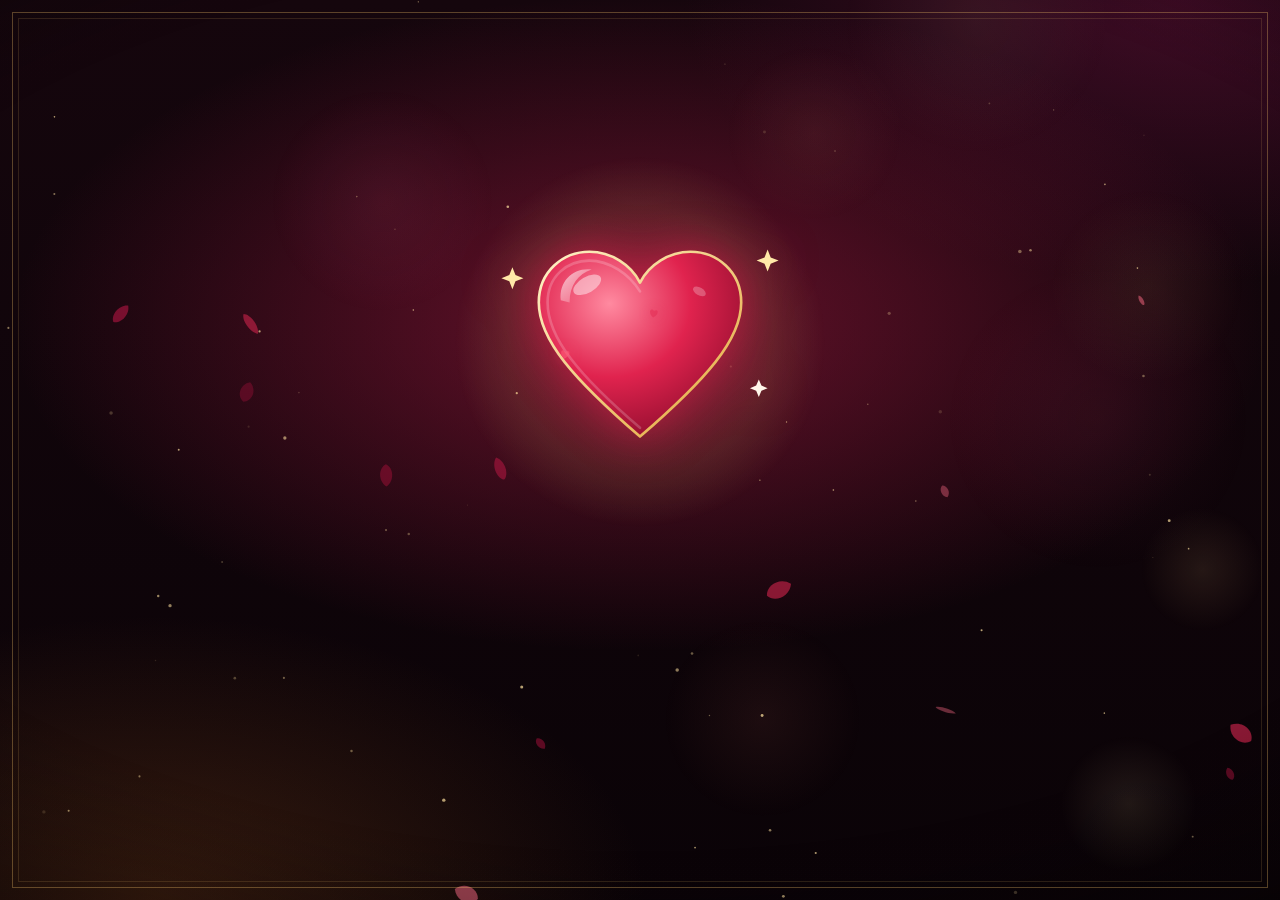
<file: index.html>
<!DOCTYPE html>
<html lang="en">

<head>
    <meta charset="UTF-8">
    <meta http-equiv="refresh" content="0; url=html/index.html">
    <title>Birthday Surprise ❤️</title>
</head>

<body>
    <script>
        window.location.replace("html/index.html");
    </script>
</body>

</html>
</file>
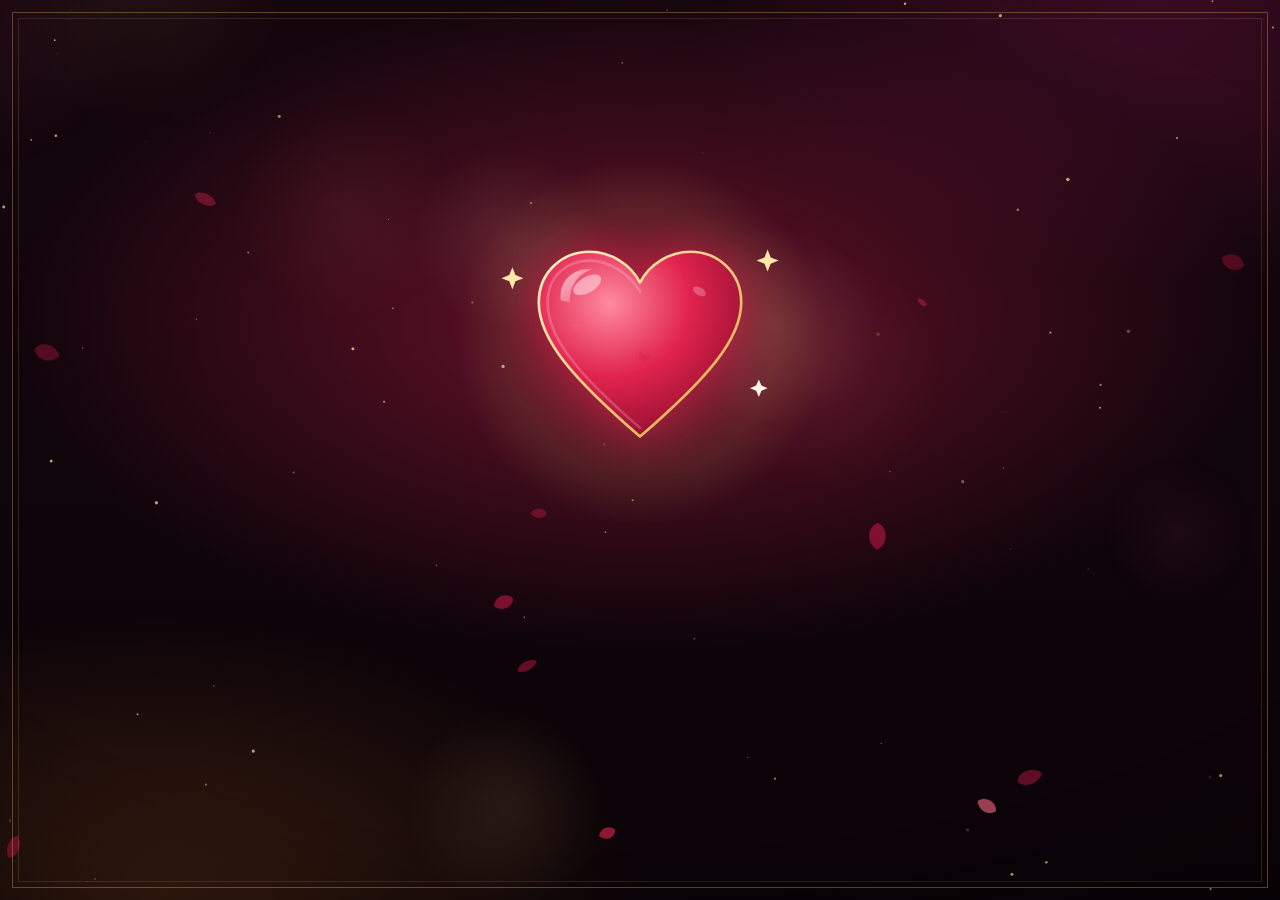
<file: html/index.html>
<!doctype html>
<html lang="en">

<head>
  <meta charset="utf-8">
  <meta name="viewport" content="width=device-width, initial-scale=1, viewport-fit=cover">

  <title>Cupid's Birthday Wish</title>

  <link rel="stylesheet"
    href="https://fonts.googleapis.com/css2?family=Cormorant+Garamond:ital,wght@1,500;1,600&family=Jost:wght@300;400&family=Tiro+Devanagari+Hindi&display=swap">

  <link rel="stylesheet" href="../css/cupid.css">
</head>

<body>


  <div class="stage" id="stage">

    <canvas id="bg" aria-hidden="true"></canvas>
    <div class="vignette"></div>
    <div class="frame"></div>

    <div class="heart-wrap" id="heart-wrap">
      <i class="pr"></i>
      <i class="pr"></i>

      <svg viewBox="0 0 100 90" aria-label="A beating heart" role="img">
        <defs>
          <radialGradient id="hg" cx=".35" cy=".28" r=".95">
            <stop offset="0" stop-color="#ff8aa0" />
            <stop offset=".42" stop-color="#e0234e" />
            <stop offset="1" stop-color="#6e0420" />
          </radialGradient>

          <linearGradient id="gloss" x1="0" y1="0" x2="1" y2="1">
            <stop offset="0" stop-color="#fff" stop-opacity=".7" />
            <stop offset="1" stop-color="#fff" stop-opacity="0" />
          </linearGradient>

          <linearGradient id="rim" x1="0" y1="0" x2="1" y2="1">
            <stop offset="0" stop-color="#fff3c9" />
            <stop offset="1" stop-color="#e2a437" />
          </linearGradient>
        </defs>

        <path
          d="M50 88 C20 62 4 44 4 27 C4 13 15 4 27 4 C37 4 46 10 50 18 C54 10 63 4 73 4 C85 4 96 13 96 27 C96 44 80 62 50 88 Z"
          fill="url(#hg)" stroke="url(#rim)" stroke-width="1.2" stroke-linejoin="round" />

        <path d="M50 84 C22 60 8 43 8 27 C8 15 17 8 27 8 C36 8 45 14 50 22" fill="none" stroke="#fff"
          stroke-opacity=".2" stroke-width="1.2" stroke-linecap="round" />

        <path d="M14 26 C13 17 20 11 28 12 C22 14 18 19 18 27 Z" fill="url(#gloss)" />

        <ellipse cx="26" cy="19" rx="7" ry="3.6" fill="#fff" opacity=".45" transform="rotate(-30 26 19)" />

        <ellipse cx="77" cy="22" rx="3.2" ry="1.8" fill="#fff" opacity=".25" transform="rotate(30 77 22)" />

        <path class="tw" d="M0 -5 L1.4 -1.4 L5 0 L1.4 1.4 L0 5 L-1.4 1.4 L-5 0 L-1.4 -1.4 Z"
          transform="translate(-8 16)" fill="#ffe9a8" />

        <path class="tw" style="animation-delay:.6s" d="M0 -5 L1.4 -1.4 L5 0 L1.4 1.4 L0 5 L-1.4 1.4 L-5 0 L-1.4 -1.4 Z"
          transform="translate(108 8)" fill="#ffe9a8" />

        <path class="tw" style="animation-delay:1.2s"
          d="M0 -4 L1.2 -1.2 L4 0 L1.2 1.2 L0 4 L-1.2 1.2 L-4 0 L-1.2 -1.2 Z" transform="translate(104 66)"
          fill="#fff6ea" />
      </svg>
    </div>

    <div class="rays" id="rays"></div>
    <div class="ring" id="ring"></div>
    <div class="ring r2" id="ring2"></div>

    <div class="cupid float" id="cupid" aria-hidden="true">
      <div class="cupid-fly" id="cupid-fly">
        <img class="cupid-img" id="cupid-img" alt="" draggable="false" src="../image/cupid.png">
      </div>
    </div>

    <svg class="arrow" id="arrow" viewBox="0 0 140 30" aria-hidden="true">
      <defs>
        <linearGradient id="shaft" x1="0" y1="0" x2="1" y2="0">
          <stop offset="0" stop-color="#e2a437" />
          <stop offset="1" stop-color="#fff3c9" />
        </linearGradient>
      </defs>

      <path d="M10 13.6 L110 13.6 L110 16.4 L10 16.4 Z" fill="url(#shaft)" />

      <path d="M0 4 L16 15 L0 26 L7 15 Z" fill="#fff3d6" />

      <path d="M12 5 L27 15 L12 25 L18 15 Z" fill="#ffe2a8" />

      <path d="M104 7 L131 15 L104 23 L110 15 Z" fill="url(#shaft)" stroke="#fff6ea" stroke-width=".8"
        stroke-linejoin="round" />
    </svg>

    <canvas id="fx" aria-hidden="true"></canvas>
    <div class="flash" id="flash"></div>

    <div class="wish" id="wish" hidden>
      <p class="eyebrow" id="w-eyebrow"></p>

      <h1 aria-label="Happy Birthday">
        <span class="foil w1">Happy</span>
        <span class="foil w2">Birthday</span>
      </h1>

      <div class="sep" aria-hidden="true">
        <i></i>
        <b></b>
        <i></i>
      </div>

      <p class="name" id="w-name"></p>
      <p class="line" id="w-line"></p>
      <p class="hindi" id="w-hindi" lang="en">I Love You ❤️</p>
    </div>

    <!-- MORE SURPRISES: opens your surprise letter page -->
    <button class="replay" id="replay" type="button" hidden onclick="window.location.href='letter.html'">
      More Surprises
    </button>

  </div>

  <script src="../js/cupid.js"></script>

</body>

</html>
</file>
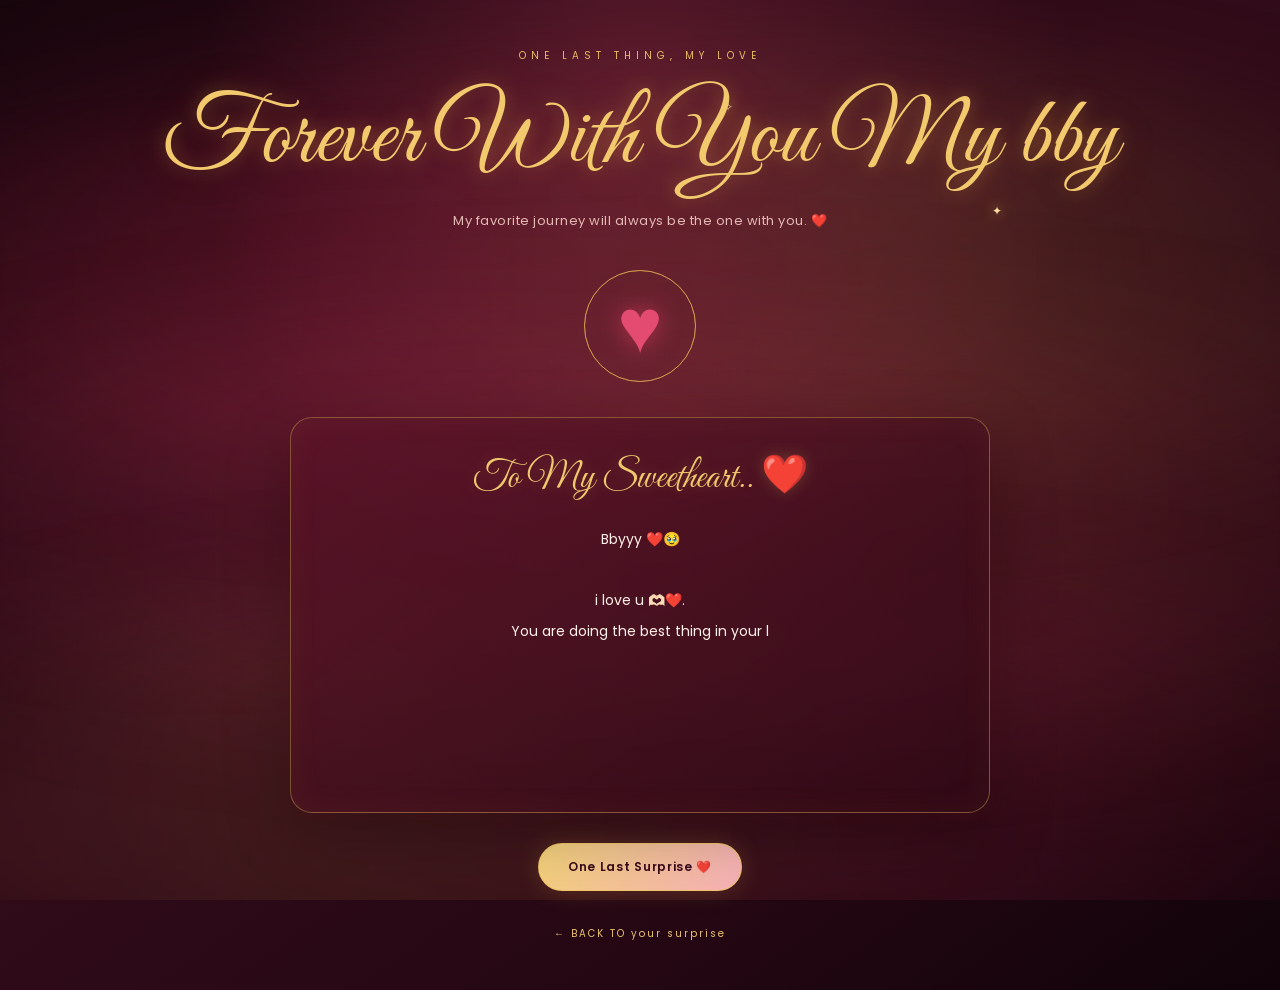
<file: html/forever.html>
<!DOCTYPE html>
<html lang="en">

<head>
    <meta charset="UTF-8">
    <meta name="viewport" content="width=device-width, initial-scale=1.0">

    <title>Forever With You ❤️</title>

    <link href="https://fonts.googleapis.com/css2?family=Great+Vibes&family=Poppins:wght@300;400;500;600&display=swap"
        rel="stylesheet">

    <style>
        * {
            margin: 0;
            padding: 0;
            box-sizing: border-box;
        }

        :root {
            --burgundy: #18060d;
            --wine: #310b19;
            --gold: #f2c96d;
            --rose: #e34b70;
            --text: #fff0e8;
        }

        html {
            min-height: 100%;
            scroll-behavior: smooth;
        }

        body {
            min-height: 100vh;
            overflow-x: hidden;
            position: relative;
            isolation: isolate;
            color: var(--text);
            font-family: 'Poppins', sans-serif;

            background:
                radial-gradient(ellipse at 50% 10%,
                    #54172a 0%,
                    transparent 48%),
                linear-gradient(145deg,
                    #18060d 0%,
                    #310b19 45%,
                    #240713 75%,
                    #100309 100%);
        }

        /* ===== MOVING BACKGROUND ===== */

        .galaxy-background {
            position: fixed;
            inset: 0;
            overflow: hidden;
            pointer-events: none;
            z-index: -1;

            background:
                radial-gradient(ellipse at 15% 45%,
                    rgba(190, 48, 82, .12),
                    transparent 45%),
                radial-gradient(ellipse at 85% 60%,
                    rgba(226, 166, 79, .08),
                    transparent 42%);
        }

        .light-wave {
            position: absolute;
            width: 150%;
            height: 45%;
            left: -25%;
            border-radius: 50%;
            filter: blur(65px);
            opacity: .36;
            will-change: transform;
        }

        .wave-one {
            top: 8%;
            background: linear-gradient(90deg,
                    transparent,
                    rgba(180, 42, 75, .65),
                    rgba(220, 157, 76, .45),
                    transparent);
            animation: waveFlowOne 14s ease-in-out infinite alternate;
        }

        .wave-two {
            top: 35%;
            background: linear-gradient(90deg,
                    transparent,
                    rgba(207, 72, 104, .38),
                    rgba(155, 35, 65, .5),
                    transparent);
            animation: waveFlowTwo 18s ease-in-out infinite alternate;
        }

        .wave-three {
            top: 65%;
            background: linear-gradient(90deg,
                    transparent,
                    rgba(224, 156, 72, .32),
                    rgba(190, 48, 82, .42),
                    transparent);
            animation: waveFlowThree 16s ease-in-out infinite alternate;
        }

        @keyframes waveFlowOne {
            0% {
                transform: translate(-12%, -8%) rotate(-12deg) scaleY(.8);
            }

            100% {
                transform: translate(12%, 12%) rotate(10deg) scaleY(1.2);
            }
        }

        @keyframes waveFlowTwo {
            0% {
                transform: translate(10%, 10%) rotate(10deg) scaleY(1.1);
            }

            100% {
                transform: translate(-12%, -12%) rotate(-9deg) scaleY(.8);
            }
        }

        @keyframes waveFlowThree {
            0% {
                transform: translate(-8%, 8%) rotate(7deg) scaleY(.9);
            }

            100% {
                transform: translate(8%, -10%) rotate(-7deg) scaleY(1.15);
            }
        }

        /* ===== PAGE LAYOUT ===== */

        .page {
            min-height: 100vh;
            position: relative;
            z-index: 1;
            display: flex;
            flex-direction: column;
            align-items: center;
            justify-content: center;
            padding: 48px 20px;
            text-align: center;
        }

        .eyebrow {
            color: #e7bd62;
            font-size: 10px;
            letter-spacing: 5px;
            margin-bottom: 18px;
            animation: fadeIn 1.2s ease both;
        }

        h1 {
            color: #f2c96d;
            font-family: 'Great Vibes', cursive;
            font-size: clamp(56px, 10vw, 96px);
            font-weight: normal;
            line-height: 1.2;

            text-shadow:
                0 0 18px rgba(230, 174, 72, .42),
                0 0 48px rgba(173, 48, 77, .22);

            animation: fadeIn 1.5s ease both;
        }

        .subtitle {
            color: #e4b9b6;
            margin-top: 12px;
            font-size: 13px;
            letter-spacing: .5px;
            line-height: 1.9;
            animation: fadeIn 1.8s ease both;
        }

        /* ===== GLOWING HEART ===== */

        .heart-container {
            margin: 36px 0 30px;
            position: relative;
            width: 112px;
            height: 112px;
            display: grid;
            place-items: center;
        }

        .heart {
            color: #e34b70;
            font-size: 76px;
            line-height: 1;

            filter: drop-shadow(0 0 12px rgba(229, 62, 105, .65));

            animation: heartbeat 1.5s ease-in-out infinite;
        }

        .heart-ring {
            position: absolute;
            inset: 0;
            border: 1px solid rgba(235, 185, 86, .55);
            border-radius: 50%;
            animation: ringPulse 2.8s ease-out infinite;
        }

        .heart-ring:nth-child(2) {
            animation-delay: 1.4s;
        }

        @keyframes heartbeat {

            0%,
            100% {
                transform: scale(1);
            }

            15% {
                transform: scale(1.15);
            }

            30% {
                transform: scale(1);
            }

            45% {
                transform: scale(1.1);
            }
        }

        @keyframes ringPulse {
            0% {
                transform: scale(.7);
                opacity: .8;
            }

            100% {
                transform: scale(1.65);
                opacity: 0;
            }
        }

        /* ===== LOVE LETTER ===== */

        .letter {
            width: min(100%, 700px);
            padding: 34px 30px;
            margin-top: 5px;

            background: linear-gradient(145deg,
                    rgba(91, 19, 40, .72),
                    rgba(43, 8, 20, .68));

            border: 1px solid rgba(225, 177, 91, .42);
            border-radius: 22px;

            box-shadow:
                0 20px 65px rgba(0, 0, 0, .25),
                inset 0 0 35px rgba(230, 174, 72, .05),
                0 0 28px rgba(190, 48, 82, .08);

            backdrop-filter: blur(14px);
            -webkit-backdrop-filter: blur(14px);

            animation: riseIn 1.4s .3s ease both;
        }

        .letter-title {
            font-family: 'Great Vibes', cursive;
            color: #f0c96f;
            font-size: 38px;
            font-weight: normal;
            margin-bottom: 22px;

            text-shadow: 0 0 15px rgba(232, 184, 89, .24);
        }

        .message {
            min-height: 230px;
            color: #fff0e8;
            font-size: 14px;
            line-height: 2.2;
            white-space: pre-line;
            overflow-wrap: anywhere;
        }

        .signature {
            margin-top: 24px;
            color: #f6b0b8;
            font-family: 'Great Vibes', cursive;
            font-size: 32px;
        }

        /* ===== FINAL SURPRISE BUTTON ===== */

        .surprise-button {
            margin-top: 30px;
            padding: 14px 29px;
            border: 1px solid rgba(242, 198, 103, .9);
            border-radius: 40px;

            background: linear-gradient(120deg,
                    #f4d27a,
                    #f6b0b8,
                    #d94b70);

            background-size: 200% 200%;

            color: #3a0b1a;
            font-family: 'Poppins', sans-serif;
            font-size: 12px;
            font-weight: 600;
            letter-spacing: .7px;
            cursor: pointer;

            box-shadow: 0 0 25px rgba(229, 174, 72, .2);

            transition: transform .3s ease, box-shadow .3s ease;

            animation: buttonGlow 5s ease infinite;
        }

        .surprise-button:hover {
            transform: translateY(-4px) scale(1.02);
            box-shadow: 0 0 38px rgba(229, 174, 72, .45);
        }

        .surprise-button:focus-visible,
        .back-link:focus-visible {
            outline: 2px solid #fff;
            outline-offset: 5px;
        }

        .surprise-button:disabled {
            cursor: default;
            opacity: .8;
        }

        @keyframes buttonGlow {

            0%,
            100% {
                background-position: 0% 50%;
            }

            50% {
                background-position: 100% 50%;
            }
        }

        .final-message {
            display: none;
            max-width: 650px;
            margin-top: 30px;
            color: #f6d4d4;
            font-family: 'Great Vibes', cursive;
            font-size: clamp(34px, 6vw, 50px);
            line-height: 1.6;

            text-shadow: 0 0 20px rgba(229, 174, 72, .25);
        }

        .final-message.show {
            display: block;
            animation: riseIn 1s ease both;
        }

        .back-link {
            display: inline-block;
            margin-top: 35px;
            color: #e9c36d;
            text-decoration: none;
            font-size: 10px;
            letter-spacing: 2px;
            transition: color .3s ease;
        }

        .back-link:hover {
            color: #ffffff;
            text-shadow: 0 0 12px rgba(242, 198, 103, .6);
        }

        /* ===== FLOATING HEARTS ===== */

        .floating-heart {
            position: fixed;
            bottom: -35px;
            z-index: 1;
            color: #d9476c;

            text-shadow: 0 0 14px rgba(224, 62, 104, .6);

            pointer-events: none;
            animation: floatUp linear forwards;
        }

        @keyframes floatUp {
            0% {
                transform: translateY(0) rotate(0deg);
                opacity: 0;
            }

            15% {
                opacity: .8;
            }

            100% {
                transform: translateY(-115vh) rotate(40deg);
                opacity: 0;
            }
        }

        /* ===== TWINKLING STARS ===== */

        .star {
            position: fixed;
            z-index: 0;
            color: #ffe2a3;
            text-shadow: 0 0 12px #e6b64f;
            pointer-events: none;
            animation: twinkle 2.5s ease-in-out infinite alternate;
        }

        @keyframes twinkle {
            from {
                opacity: .15;
                transform: scale(.7) rotate(0deg);
            }

            to {
                opacity: .9;
                transform: scale(1.2) rotate(40deg);
            }
        }

        /* ===== GOLDEN PARTICLES ===== */

        .particle {
            position: fixed;
            top: 110%;
            z-index: 0;
            pointer-events: none;
            border-radius: 50%;

            background: #e7b65a;

            box-shadow:
                0 0 7px #e7b65a,
                0 0 16px rgba(226, 166, 79, .55);

            animation: particleRise linear forwards;
        }

        @keyframes particleRise {
            0% {
                transform: translate3d(0, 0, 0) scale(.5);
                opacity: 0;
            }

            15% {
                opacity: .8;
            }

            100% {
                transform: translate3d(35px, -120vh, 0) scale(1.2);
                opacity: 0;
            }
        }

        /* ===== ENTRANCE ANIMATIONS ===== */

        @keyframes fadeIn {
            from {
                opacity: 0;
                transform: translateY(12px);
            }

            to {
                opacity: 1;
                transform: translateY(0);
            }
        }

        @keyframes riseIn {
            from {
                opacity: 0;
                transform: translateY(25px);
            }

            to {
                opacity: 1;
                transform: translateY(0);
            }
        }

        /* ===== MOBILE RESPONSIVE ===== */

        @media (max-width: 600px) {
            .page {
                padding: 36px 16px;
            }

            .eyebrow {
                letter-spacing: 3px;
                font-size: 9px;
            }

            h1 {
                font-size: clamp(52px, 13vw, 72px);
            }

            .subtitle {
                font-size: 12px;
            }

            .letter {
                padding: 27px 19px;
                border-radius: 17px;
            }

            .letter-title {
                font-size: 32px;
            }

            .message {
                font-size: 12px;
                line-height: 2.15;
                min-height: 260px;
            }

            .signature {
                font-size: 29px;
            }

            .heart-container {
                margin: 28px 0;
            }

            .light-wave {
                filter: blur(48px);
                opacity: .3;
            }
        }

        /* ===== REDUCED MOTION ===== */

        @media (prefers-reduced-motion: reduce) {

            *,
            *::before,
            *::after {
                animation-duration: .01ms !important;
                animation-iteration-count: 1 !important;
                scroll-behavior: auto !important;
            }

            .floating-heart,
            .star,
            .particle {
                display: none !important;
            }
        }
    </style>
</head>

<body>

    <!-- Moving background -->
    <div class="galaxy-background" aria-hidden="true">
        <div class="light-wave wave-one"></div>
        <div class="light-wave wave-two"></div>
        <div class="light-wave wave-three"></div>
    </div>

    <main class="page">

        <p class="eyebrow">ONE LAST THING, MY LOVE</p>

        <h1>Forever With You My bby</h1>

        <p class="subtitle">
            My favorite journey will always be the one with you. ❤️
        </p>

        <!-- Glowing heart -->
        <div class="heart-container" aria-hidden="true">
            <span class="heart-ring"></span>
            <span class="heart-ring"></span>
            <span class="heart">♥</span>
        </div>

        <!-- Love letter -->
        <section class="letter">

            <h2 class="letter-title">To My Sweetheart.. ❤️</h2>

            <p class="message" id="message" aria-live="polite"></p>

            <p class="signature" id="signature"></p>

        </section>

        <!-- Final surprise -->
        <button class="surprise-button" id="surpriseButton">
            One Last Surprise ❤️
        </button>

        <p class="final-message" id="finalMessage">
            I love You, bby. ❤️
            <br>
            Today, tomorrow, and forever. ✨
        </p>

        <a href="../html/indedx.html" class="back-link">
            ← BACK TO your surprise
        </a>

    </main>

    <script>

        // ===== YOUR LOVE MESSAGE =====

        const lines = [
            "Bbyyy ❤️🥹",
            "",
            "i love u 🫶🏻❤️. ",
            "You are doing the best thing in your life bby.keep going bby",
            "whatever happend , let it happend , i dunno how long i am with you but every second i amde uyou happy 🥹💗",
            "",
            "there is nothing i want more in this like i need to see your success, all the best my dear.",
            " ❤️",
            "",
            "once again happy birthday my love...",
            "🫂❤️"
        ];

        const messageElement = document.getElementById("message");
        const signatureElement = document.getElementById("signature");
        const surpriseButton = document.getElementById("surpriseButton");
        const finalMessage = document.getElementById("finalMessage");

        const reducedMotion = window.matchMedia(
            "(prefers-reduced-motion: reduce)"
        ).matches;

        // ===== TYPING ANIMATION =====

        function sleep(ms) {
            return new Promise(resolve => setTimeout(resolve, ms));
        }

        async function typeMessage() {

            if (reducedMotion) {
                messageElement.textContent = lines.join("\n");
                signatureElement.textContent =
                    "Forever yours, with love ❤️";
                return;
            }

            for (const line of lines) {

                if (line === "") {
                    messageElement.textContent += "\n";
                    continue;
                }

                for (const character of line) {
                    messageElement.textContent += character;
                    await sleep(22);
                }

                messageElement.textContent += "\n";
                await sleep(180);
            }

            signatureElement.textContent =
                "Forever yours, with love ❤️";
        }

        typeMessage();

        // ===== FINAL SURPRISE BUTTON =====

        surpriseButton.addEventListener("click", () => {

            finalMessage.classList.add("show");

            surpriseButton.textContent = "Forever & Always ❤️";

            surpriseButton.disabled = true;

            if (!reducedMotion) {

                for (let i = 0; i < 24; i++) {

                    setTimeout(createHeart, i * 70);

                    if (i % 2 === 0) {
                        setTimeout(createParticle, i * 70);
                    }
                }
            }
        });

        // ===== FLOATING HEARTS =====

        function createHeart() {

            if (reducedMotion) return;

            const heart = document.createElement("span");

            heart.className = "floating-heart";

            heart.textContent = Math.random() > .5 ? "♥" : "♡";

            heart.style.left = Math.random() * 100 + "vw";

            heart.style.fontSize =
                (12 + Math.random() * 18) + "px";

            heart.style.animationDuration =
                (7 + Math.random() * 6) + "s";

            document.body.appendChild(heart);

            heart.addEventListener("animationend", () => heart.remove());
        }

        setInterval(createHeart, 900);

        // ===== FLOATING GOLDEN PARTICLES =====

        function createParticle() {

            if (reducedMotion) return;

            const particle = document.createElement("span");

            particle.className = "particle";

            const size = 2 + Math.random() * 4;

            particle.style.left = Math.random() * 100 + "vw";

            particle.style.width = size + "px";

            particle.style.height = size + "px";

            particle.style.animationDuration =
                (7 + Math.random() * 7) + "s";

            document.body.appendChild(particle);

            particle.addEventListener("animationend", () => particle.remove());
        }

        setInterval(createParticle, 400);

        // ===== TWINKLING STARS =====

        function createStar() {

            if (reducedMotion) return;

            const star = document.createElement("span");

            star.className = "star";

            star.textContent = Math.random() > .5 ? "✦" : "✧";

            star.style.left = Math.random() * 96 + "vw";

            star.style.top = Math.random() * 95 + "vh";

            star.style.fontSize =
                (8 + Math.random() * 13) + "px";

            star.style.animationDelay =
                Math.random() * 2 + "s";

            document.body.appendChild(star);

            setTimeout(() => star.remove(), 5000);
        }

        setInterval(createStar, 800);

    </script>

</body>

</html>
</file>
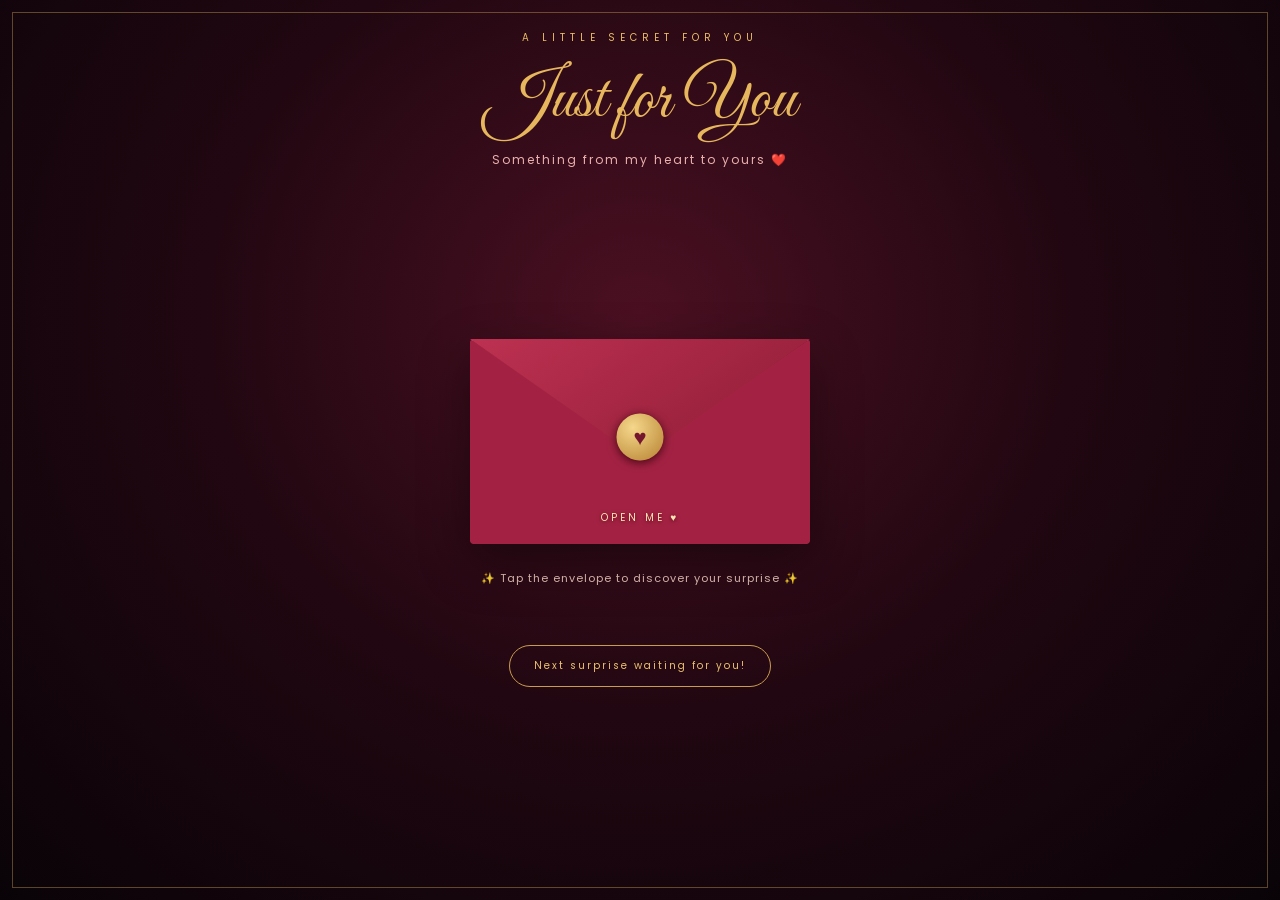
<file: html/letter.html>
<!DOCTYPE html>
<html lang="en">

<head>
    <meta charset="UTF-8">
    <meta name="viewport" content="width=device-width, initial-scale=1.0">
    <title>A Little Surprise for You ❤️</title>

    <link href="https://fonts.googleapis.com/css2?family=Great+Vibes&family=Poppins:wght@300;400;500&display=swap"
        rel="stylesheet">

    <style>
        * {
            box-sizing: border-box;
            margin: 0;
            padding: 0;
        }

        body {
            min-height: 100vh;
            padding: 30px 18px 60px;
            display: flex;
            flex-direction: column;
            align-items: center;
            overflow-x: hidden;
            background: radial-gradient(ellipse at 50% 35%, #4b1022, #210711 48%, #090307);
            color: #f9e8db;
            font-family: 'Poppins', sans-serif;
        }

        body::before {
            content: "";
            position: fixed;
            inset: 12px;
            border: 1px solid rgba(213, 171, 91, .4);
            pointer-events: none;
            z-index: 20;
        }

        .intro {
            position: relative;
            z-index: 1;
            text-align: center;
            margin-bottom: 20px;
        }

        .eyebrow {
            color: #e9bd63;
            font-size: 10px;
            letter-spacing: 5px;
            margin-bottom: 12px;
        }

        h1 {
            font: normal clamp(44px, 8vw, 68px) 'Great Vibes', cursive;
            color: #e7b75d;
        }

        .subtitle {
            margin-top: 8px;
            color: #e9b0ae;
            font-size: 12px;
            letter-spacing: 2px;
        }

        /* ENVELOPE POSITION */

        .envelope-area {
            width: min(340px, 88vw);
            text-align: center;
            perspective: 1000px;
            margin-top: 150px;
            margin-bottom: 30px;
        }

        .envelope {
            position: relative;
            isolation: isolate;
            width: 100%;
            height: 205px;
            cursor: pointer;
            filter: drop-shadow(0 18px 25px rgba(0, 0, 0, .4));
            animation: float 3s ease-in-out infinite;
        }

        .envelope:focus-visible {
            outline: 2px solid #f2c96f;
            outline-offset: 8px;
        }

        /* BACK OF ENVELOPE */

        .envelope-back {
            position: absolute;
            inset: 0;
            z-index: 1;
            background: #74162e;
            border: 1px solid #c47a53;
            border-radius: 5px;
        }

        /* CREAM LETTER PREVIEW */

        .letter-preview {
            position: absolute;
            z-index: 2;
            left: 7%;
            width: 86%;
            height: 88%;
            bottom: 4px;

            display: flex;
            flex-direction: column;
            align-items: center;
            justify-content: center;

            background: #fff0d7;
            color: #68172b;
            border-radius: 3px;

            opacity: 0;
            visibility: hidden;
            transform: translateY(0);

            transition:
                transform 1s ease,
                opacity .5s ease,
                visibility .5s ease;
        }

        .preview-heart {
            font-size: 27px;
            margin-bottom: 10px;
            color: #a91e40;
        }

        .letter-preview span {
            font: 28px 'Great Vibes', cursive;
        }

        /* RED FRONT POCKET — REMAINS IN FRONT */

        .envelope-front {
            position: absolute;
            inset: 0;
            z-index: 3;
            background: #a32243;

            clip-path: polygon(0 0,
                    50% 57%,
                    100% 0,
                    100% 100%,
                    0 100%);

            border-radius: 4px;
        }

        /* TOP FLAP */

        .envelope-flap {
            position: absolute;
            inset: 0;
            z-index: 4;
            background: linear-gradient(145deg, #bd3151, #82172f);
            clip-path: polygon(0 0, 100% 0, 50% 58%);
            transform-origin: top center;
            transition: transform .85s ease;
        }

        /* GOLD HEART SEAL */

        .seal {
            position: absolute;
            z-index: 6;
            left: 50%;
            top: 48%;
            transform: translate(-50%, -50%);
            width: 47px;
            height: 47px;
            border-radius: 50%;
            display: grid;
            place-items: center;
            background: radial-gradient(circle at 35% 30%, #f5d78b, #b68130);
            color: #74162e;
            font-size: 22px;
            box-shadow: 0 2px 10px #400713;
            transition: opacity .3s ease;
        }

        .open-label {
            position: absolute;
            z-index: 7;
            left: 0;
            right: 0;
            bottom: 18px;
            color: #ffe5b3;
            font-size: 10px;
            letter-spacing: 3px;
            text-shadow: 0 1px 4px #5c071a;
        }

        /* CLICK INSTRUCTION */

        .hint {
            margin-top: 26px;
            color: #e9c3ba;
            font-size: 11px;
            letter-spacing: 1px;
            animation: pulse 2s infinite;
        }

        /* OPEN ENVELOPE */

        .envelope.open {
            animation: none;
            cursor: default;
        }

        /* Top flap opens upward */
        .envelope.open .envelope-flap {
            transform: rotateX(180deg);
            z-index: 1;
        }

        /* Hide seal and OPEN ME */
        .envelope.open .seal,
        .envelope.open .open-label {
            opacity: 0;
            pointer-events: none;
        }

        /* Letter comes out, but stays behind the red front pocket */
        .envelope.open .letter-preview {
            z-index: 2;
            visibility: visible;
            opacity: 1;
            transform: translateY(-100px);
        }

        /* FULL LETTER */

        .letter-wrap {
            display: none;
            width: min(650px, 92vw);
            margin-top: 0;
        }

        .letter-wrap.revealed {
            display: block;
            animation: letterAppear 1s ease both;
        }

        .letter-paper {
            padding: clamp(25px, 6vw, 48px);
            background: linear-gradient(#fff7e7, #faead5);
            color: #542033;
            border: 1px solid #d3ad6d;
            border-radius: 3px;
            box-shadow: 0 15px 60px rgba(0, 0, 0, .35);
            text-align: left;
        }

        .letter-paper::before {
            content: "♥";
            display: block;
            text-align: center;
            color: #ad3452;
            font-size: 27px;
            margin-bottom: 12px;
        }

        .letter-heading {
            text-align: center;
            font: clamp(35px, 7vw, 49px) 'Great Vibes', cursive;
            color: #8f203b;
            margin-bottom: 6px;
        }

        .letter-subheading {
            text-align: center;
            font-size: 9px;
            letter-spacing: 3px;
            color: #a57b43;
            margin-bottom: 25px;
        }

        .letter-body {
            font-size: 13px;
            line-height: 2;
        }

        .letter-body p {
            margin-bottom: 17px;
        }

        .signature {
            margin-top: 24px;
            text-align: right;
            font: 34px 'Great Vibes', cursive;
            color: #a52646;
        }

        /* BACK BUTTON */

        .back-button {
            display: inline-block;
            margin-top: 28px;
            padding: 12px 24px;
            border: 1px solid #c99b4c;
            border-radius: 30px;
            color: #eac16e;
            text-decoration: none;
            font-size: 10px;
            letter-spacing: 2px;
            transition: .3s;
        }

        .back-button:hover {
            background: #c99b4c;
            color: #200711;
        }

        /* FLOATING HEARTS */

        .floating-heart {
            position: fixed;
            top: -30px;
            z-index: 0;
            pointer-events: none;
            color: #d94367;
            animation: fall linear forwards;
        }

        @keyframes float {

            0%,
            100% {
                transform: translateY(0);
            }

            50% {
                transform: translateY(-9px);
            }
        }

        @keyframes pulse {
            50% {
                opacity: .55;
            }
        }

        @keyframes fall {
            to {
                transform: translateY(110vh) rotate(360deg);
                opacity: 0;
            }
        }

        @keyframes letterAppear {
            from {
                opacity: 0;
                transform: translateY(25px);
            }

            to {
                opacity: 1;
                transform: translateY(0);
            }
        }

        @media (max-width: 480px) {
            .intro {
                margin-bottom: 20px;
            }

            .envelope {
                height: 175px;
            }

            .letter-body {
                font-size: 12px;
            }

            .eyebrow {
                letter-spacing: 3px;
            }
        }

        @media (prefers-reduced-motion: reduce) {

            *,
            *::before,
            *::after {
                animation-duration: .01ms !important;
                animation-iteration-count: 1 !important;
                transition-duration: .01ms !important;
            }
        }
    </style>
</head>

<body>

    <header class="intro">
        <div class="eyebrow">A LITTLE SECRET FOR YOU</div>
        <h1>Just for You</h1>
        <p class="subtitle">Something from my heart to yours ❤️</p>
    </header>

    <main>
        <div class="envelope-area">

            <div class="envelope" id="envelope" role="button" tabindex="0" aria-label="Open your surprise letter"
                aria-expanded="false">

                <div class="envelope-back"></div>

                <div class="letter-preview">
                    <div class="preview-heart">♥</div>
                    <span>A letter for you</span>
                </div>

                <div class="envelope-front"></div>
                <div class="envelope-flap"></div>
                <div class="seal">♥</div>
                <div class="open-label">OPEN ME ♥</div>
            </div>

            <p class="hint" id="hint">
                ✨ Tap the envelope to discover your surprise ✨
            </p>

        </div>

        <section class="letter-wrap" id="letterWrap" aria-hidden="true">
            <article class="letter-paper">

                <h2 class="letter-heading">To My Love</h2>
                <p class="letter-subheading">A LETTER WRITTEN WITH LOVE</p>

                <div class="letter-body">
                    <p>Habibi, ❤️</p>

                    <p>
                        Happy Birthday to the person who holds such a
                        beautiful place in my heart.Today, I wanted to give you a gift, but how can I give you a gift
                        when you are already the biggest gift God has given me?” ❤️
                    </p>

                    <p>
                        You are my favorite thought, my reason to smile
                        at random moments, and the person who makes even
                        ordinary days feel extraordinary. Sometimes a
                        simple message from you is enough to make my
                        whole day better. You are my Everything bby I love u.
                    </p>

                    <p>
                        I know I may not always express my feelings
                        perfectly, but my love for you lives in all the
                        little things, Always my heart chooses you again and again.
                        Because of you, I have realised how deeply a man can love, care for, and cherish someone. Your
                        love has shown me what it truly means to be loved.” 🥹❤️
                    </p>

                    <p>
                        On your birthday, I wish you endless happiness,
                        courage to follow your dreams, peace in your
                        heart, and every beautiful thing life can offer.
                        When life gets difficult, I hope you remember
                        that you deserve love, kindness, and support.
                        I wanna see your success . someday if you feel bad means just remember i am always with you like
                        a shadow only nit time i can't able to be with you but i'm with u in dreams.
                    </p>

                    <p>
                        I cannot promise that every day will be perfect,
                        but I hope we keep creating little memories
                        together and finding new reasons to fall in love. I've never been good at putting my feelings
                        into words. I dunno how much deeply i love you but i know one thing without you i feel like
                        nothing .
                    </p>

                    <p>
                        Thank you for being part of my life. You are
                        precious to me in ways that words will never
                        completely explain. Today is your birthday,
                        but having you in my life feels like a gift
                        to me too. 🥹❤️
                    </p>

                    <p>
                        Happy Birthday, my love. May this be the
                        beginning of another beautiful chapter for you.
                        Whatever the future brings, I hope it brings
                        you countless reasons to smile. once again happy birthday my dear bby.
                    </p>

                    <p>
                        i love you my dear futur husband. i love you past , today , tomorrow till my last breath .
                    </p>
                </div>

                <div class="signature">Forever yours, ❤️</div>

            </article>
        </section>
    </main>

    <a href="../html/memories.html" class="back-button">
        Next surprise waiting for you!
    </a>

    <script>
        const envelope = document.getElementById("envelope");
        const letterWrap = document.getElementById("letterWrap");
        const hint = document.getElementById("hint");

        let isOpened = false;

        function openLetter() {
            if (isOpened) return;

            isOpened = true;

            envelope.classList.add("open");
            envelope.setAttribute("aria-expanded", "true");

            hint.textContent = "❤️ A little message, just for you ❤️";

            setTimeout(() => {
                letterWrap.classList.add("revealed");
                letterWrap.setAttribute("aria-hidden", "false");

                setTimeout(() => {
                    letterWrap.scrollIntoView({
                        behavior: "smooth",
                        block: "start"
                    });
                }, 300);
            }, 850);
        }

        envelope.addEventListener("click", openLetter);

        envelope.addEventListener("keydown", function (event) {
            if (event.key === "Enter" || event.key === " ") {
                event.preventDefault();
                openLetter();
            }
        });

        function createHeart() {
            const heart = document.createElement("span");

            heart.className = "floating-heart";
            heart.textContent = Math.random() > 0.5 ? "♥" : "✦";
            heart.style.left = Math.random() * 100 + "vw";
            heart.style.fontSize = (10 + Math.random() * 14) + "px";
            heart.style.opacity = 0.25 + Math.random() * 0.5;
            heart.style.animationDuration = (7 + Math.random() * 6) + "s";

            document.body.appendChild(heart);

            setTimeout(() => heart.remove(), 14000);
        }

        setInterval(createHeart, 650);
    </script>

</body>

</html>
</file>
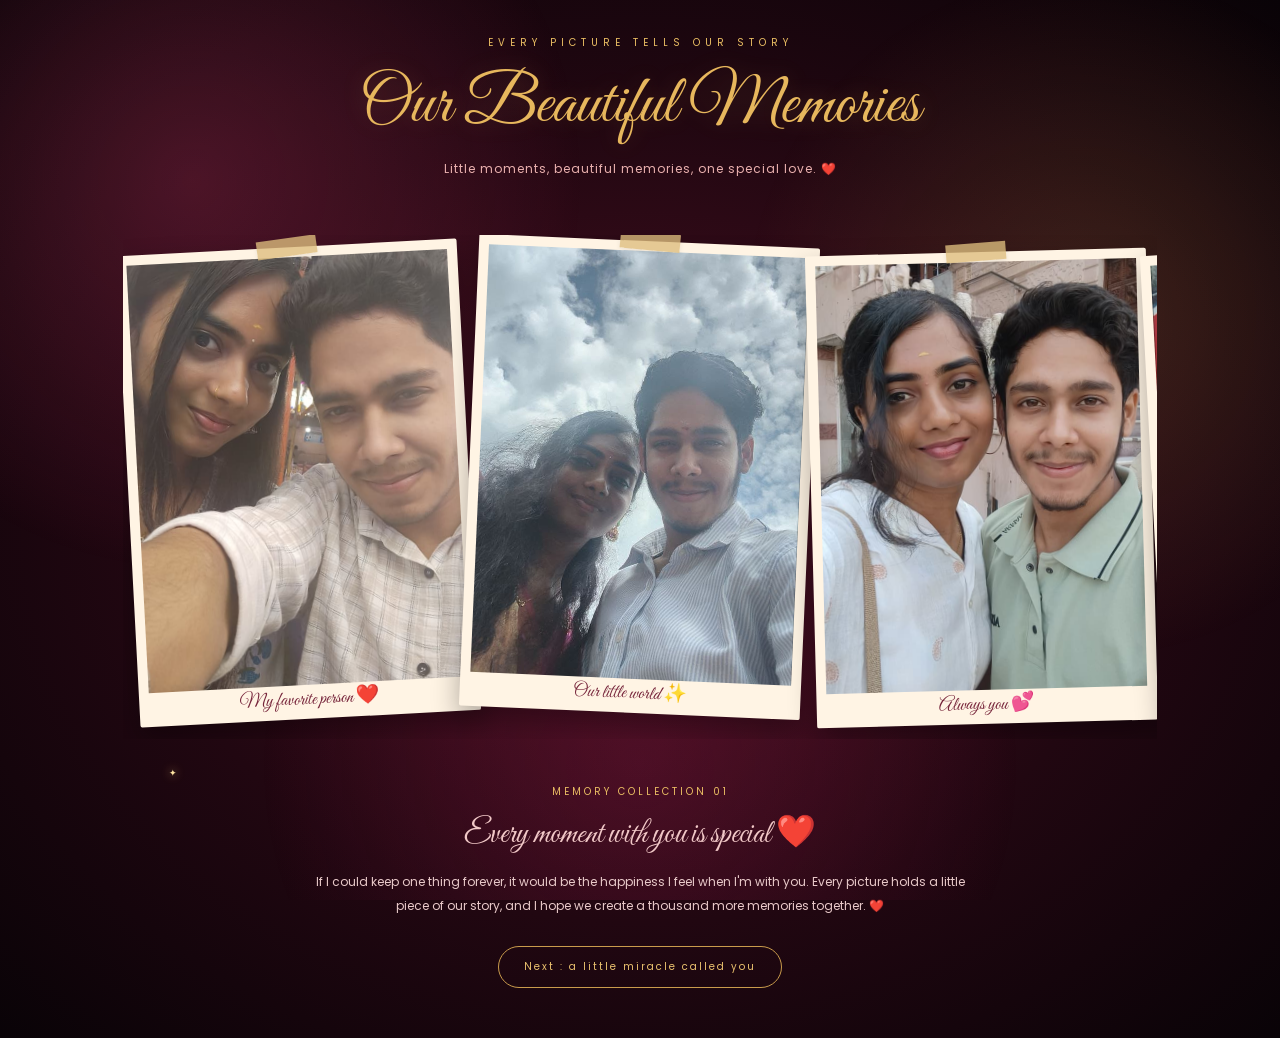
<file: html/memories.html>
<!DOCTYPE html>
<html lang="en">

<head>
    <meta charset="UTF-8">
    <meta name="viewport" content="width=device-width, initial-scale=1.0">
    <title>Our Beautiful Memories ❤️</title>

    <link href="https://fonts.googleapis.com/css2?family=Great+Vibes&family=Poppins:wght@300;400;500&display=swap"
        rel="stylesheet">

    <style>
        * {
            box-sizing: border-box;
            margin: 0;
            padding: 0;
        }

        html {
            min-height: 100%;
        }

        body {
            min-height: 100vh;
            padding: 35px 16px 50px;
            overflow-x: hidden;
            position: relative;
            isolation: isolate;
            background: radial-gradient(ellipse at center,
                    #4b1022,
                    #210711 55%,
                    #090307);
            color: #f9e8db;
            font-family: 'Poppins', sans-serif;
            text-align: center;
        }

        /* Romantic background glow */
        body::after {
            content: "";
            position: fixed;
            inset: 0;
            z-index: -1;
            pointer-events: none;
            background:
                radial-gradient(circle at 15% 20%,
                    rgba(255, 75, 130, 0.22),
                    transparent 30%),
                radial-gradient(circle at 85% 35%,
                    rgba(255, 190, 90, 0.15),
                    transparent 28%),
                radial-gradient(circle at 50% 85%,
                    rgba(160, 30, 80, 0.25),
                    transparent 38%);
            animation: romanticGlow 8s ease-in-out infinite alternate;
        }

        @keyframes romanticGlow {
            0% {
                opacity: .55;
                transform: scale(1);
            }

            100% {
                opacity: 1;
                transform: scale(1.08);
            }
        }

        header {
            margin-bottom: 30px;
            position: relative;
            z-index: 2;
        }

        .eyebrow {
            color: #e9bd63;
            font-size: 10px;
            letter-spacing: 5px;
            margin-bottom: 12px;
        }

        h1 {
            color: #e7b75d;
            font: normal clamp(42px, 7vw, 68px) 'Great Vibes', cursive;
            text-shadow: 0 0 25px rgba(231, 183, 93, .2);
        }

        .subtitle {
            color: #e9b0ae;
            font-size: 12px;
            margin-top: 10px;
            letter-spacing: 1px;
            line-height: 1.8;
        }

        .collection {
            width: min(100%, 1050px);
            margin: auto;
            position: relative;
            z-index: 2;
        }

        /* Scrapbook */
        .scrapbook {
            position: relative;
            padding: 25px 8px;
            overflow: hidden;
            background: transparent;
        }

        /* One-row photo slider */
        .photo-viewport {
            width: 100%;
            overflow: hidden;
            padding: 12px 5px 20px;
        }

        .photo-grid {
            display: flex;
            flex-wrap: nowrap;
            width: 200%;
            gap: 0;
            align-items: center;
            transform: translateX(0);
            transition: transform 1s ease-in-out;
        }

        /* Each photo takes one-sixth of the slider width */
        .polaroid {
            position: relative;
            flex: 0 0 calc(100% / 6);
            min-width: 0;
            margin: 0;
            padding: 10px 10px 34px;
            background: #fff4e4;
            border: none;
            border-radius: 2px;
            box-shadow: 0 12px 28px rgba(0, 0, 0, .32);
            opacity: 1;
            transition:
                transform .5s ease,
                box-shadow .4s ease;
        }

        .polaroid:nth-child(1),
        .polaroid:nth-child(4) {
            transform: rotate(-3deg);
        }

        .polaroid:nth-child(2),
        .polaroid:nth-child(5) {
            transform: translateY(-6px) rotate(2.5deg);
        }

        .polaroid:nth-child(3),
        .polaroid:nth-child(6) {
            transform: translateY(5px) rotate(-1.5deg);
        }

        .polaroid:hover {
            z-index: 5;
            transform: translateY(-8px) rotate(0deg) scale(1.02);
            box-shadow: 0 20px 38px rgba(0, 0, 0, .4);
        }

        .polaroid img {
            display: block;
            width: 100%;
            aspect-ratio: 3 / 4;
            object-fit: cover;
            background: #ead7c9;
        }

        .polaroid-caption {
            position: absolute;
            left: 3px;
            right: 3px;
            bottom: 7px;
            color: #76243a;
            font: 19px 'Great Vibes', cursive;
            white-space: nowrap;
            overflow: hidden;
            text-overflow: ellipsis;
        }

        /* Golden tape */
        .tape {
            position: absolute;
            width: 60px;
            height: 18px;
            top: -9px;
            left: 50%;
            transform: translateX(-50%) rotate(-5deg);
            background: rgba(222, 190, 126, .78);
            box-shadow: 0 2px 5px rgba(0, 0, 0, .08);
            z-index: 2;
        }

        .polaroid:nth-child(2) .tape,
        .polaroid:nth-child(5) .tape {
            transform: translateX(-50%) rotate(3deg);
        }

        .polaroid:nth-child(3) .tape,
        .polaroid:nth-child(6) .tape {
            transform: translateX(-50%) rotate(-3deg);
        }

        /* Collection information */
        .collection-count {
            color: #e9bd63;
            font-size: 10px;
            letter-spacing: 3px;
            margin-top: 20px;
        }

        .collection-caption {
            color: #f1c8c7;
            font: 32px 'Great Vibes', cursive;
            margin-top: 12px;
            min-height: 42px;
        }

        .message {
            max-width: 650px;
            margin: 15px auto 0;
            color: #e8c9c9;
            font-size: 12px;
            line-height: 2;
        }

        /* Back button */
        .back-button {
            display: inline-block;
            position: relative;
            z-index: 2;
            margin-top: 28px;
            padding: 12px 25px;
            border: 1px solid #c99b4c;
            border-radius: 30px;
            color: #eac16e;
            text-decoration: none;
            font-size: 10px;
            letter-spacing: 2px;
            transition: .3s;
        }

        .back-button:hover {
            background: #c99b4c;
            color: #200711;
            box-shadow: 0 0 22px rgba(201, 155, 76, .3);
        }

        /* Floating hearts */
        .heart {
            position: fixed;
            bottom: -30px;
            color: #f05a83;
            pointer-events: none;
            z-index: 1;
            text-shadow: 0 0 12px rgba(240, 90, 131, .55);
            animation: floatUp linear forwards;
        }

        @keyframes floatUp {
            0% {
                transform: translateY(0) rotate(0deg);
                opacity: 0;
            }

            15% {
                opacity: .75;
            }

            100% {
                transform: translateY(-110vh) rotate(360deg);
                opacity: 0;
            }
        }

        /* Floating golden particles */
        .bg-particle {
            position: fixed;
            top: 110%;
            z-index: 1;
            pointer-events: none;
            border-radius: 50%;
            background: #ffd980;
            box-shadow:
                0 0 6px #ffd980,
                0 0 14px rgba(255, 190, 80, .7);
            animation: particleRise linear forwards;
        }

        @keyframes particleRise {
            0% {
                transform: translate3d(0, 0, 0) scale(.5);
                opacity: 0;
            }

            15% {
                opacity: .8;
            }

            85% {
                opacity: .65;
            }

            100% {
                transform: translate3d(35px, -120vh, 0) scale(1.2);
                opacity: 0;
            }
        }

        /* Twinkling stars */
        .bg-star {
            position: fixed;
            z-index: 1;
            pointer-events: none;
            color: #ffe5a3;
            text-shadow: 0 0 10px #e9bd63;
            animation: starTwinkle 2s ease-in-out infinite alternate;
        }

        @keyframes starTwinkle {
            from {
                opacity: .15;
                transform: scale(.7) rotate(0deg);
            }

            to {
                opacity: .9;
                transform: scale(1.25) rotate(45deg);
            }
        }

        /* Mobile responsive */
        @media (max-width: 600px) {
            body {
                padding: 30px 14px 40px;
            }

            .eyebrow {
                letter-spacing: 3px;
                font-size: 9px;
            }

            h1 {
                font-size: clamp(38px, 11vw, 54px);
            }

            .scrapbook {
                padding: 15px 2px;
            }

            .photo-viewport {
                padding: 10px 3px 15px;
            }

            .polaroid {
                padding: 5px 5px 25px;
            }

            .polaroid-caption {
                font-size: clamp(10px, 3.2vw, 15px);
                bottom: 5px;
            }

            .tape {
                width: 35px;
                height: 12px;
                top: -6px;
            }

            .collection-caption {
                font-size: 27px;
            }

            .message {
                font-size: 11px;
            }
        }

        @media (max-width: 360px) {
            .polaroid {
                padding: 4px 4px 23px;
            }

            .polaroid-caption {
                font-size: 10px;
            }
        }

        @media (prefers-reduced-motion: reduce) {

            body::after,
            .polaroid,
            .photo-grid,
            .bg-particle,
            .bg-star {
                animation: none !important;
                transition: none !important;
            }

            .heart {
                display: none;
            }
        }
    </style>
</head>

<body>

    <header>
        <p class="eyebrow">EVERY PICTURE TELLS OUR STORY</p>

        <h1>Our Beautiful Memories</h1>

        <p class="subtitle">
            Little moments, beautiful memories, one special love. ❤️
        </p>
    </header>

    <main class="collection">

        <section class="scrapbook">

            <!-- Photo viewport: hides the other three photos -->
            <div class="photo-viewport">

                <div class="photo-grid" id="photoGrid">

                    <!-- FIRST THREE PHOTOS -->

                    <div class="polaroid">
                        <span class="tape"></span>
                        <img src="../image/01.jpeg" alt="Our first memory">
                        <p class="polaroid-caption">My favorite person ❤️</p>
                    </div>

                    <div class="polaroid">
                        <span class="tape"></span>
                        <img src="../image/02.jpeg" alt="A beautiful moment">
                        <p class="polaroid-caption">Our little world ✨</p>
                    </div>

                    <div class="polaroid">
                        <span class="tape"></span>
                        <img src="../image/03.jpeg" alt="A precious memory">
                        <p class="polaroid-caption">Always you 💕</p>
                    </div>

                    <!-- NEXT THREE PHOTOS -->

                    <div class="polaroid">
                        <span class="tape"></span>
                        <img src="../image/04.jpeg" alt="Our special memory">
                        <p class="polaroid-caption">Mr. Mine ❤️</p>
                    </div>

                    <div class="polaroid">
                        <span class="tape"></span>
                        <img src="../image/05.jpeg" alt="A lovely moment">
                        <p class="polaroid-caption">My dear love ✨</p>
                    </div>

                    <div class="polaroid">
                        <span class="tape"></span>
                        <img src="../image/06.jpeg" alt="Our beautiful memory">
                        <p class="polaroid-caption">My handsome 💕</p>
                    </div>

                </div>
            </div>

        </section>

        <p class="collection-count" id="collectionCount">
            MEMORY COLLECTION 01
        </p>

        <p class="collection-caption" id="collectionCaption">
            Every moment with you is special ❤️
        </p>

        <p class="message">
            If I could keep one thing forever, it would be the happiness
            I feel when I'm with you. Every picture holds a little piece
            of our story, and I hope we create a thousand more memories
            together. ❤️
        </p>

    </main>

    <a href="miracle.html" class="back-button">
        Next : a little miracle called you
    </a>

    <script>

        /* =====================================
           THREE PHOTOS AT A TIME SLIDESHOW
        ===================================== */

        const grid = document.getElementById("photoGrid");

        const collectionCount =
            document.getElementById("collectionCount");

        const collectionCaption =
            document.getElementById("collectionCaption");

        let showSecondGroup = false;

        function changeCollection() {

            showSecondGroup = !showSecondGroup;

            if (showSecondGroup) {

                // Show photos 4, 5 and 6
                grid.style.transform = "translateX(-50%)";

                collectionCount.textContent =
                    "MEMORY COLLECTION 02";

                collectionCaption.textContent =
                    "You make my world more beautiful ✨";

            } else {

                // Show photos 1, 2 and 3
                grid.style.transform = "translateX(0)";

                collectionCount.textContent =
                    "MEMORY COLLECTION 01";

                collectionCaption.textContent =
                    "Every moment with you is special ❤️";
            }
        }

        // Change photos every 5 seconds
        setInterval(changeCollection, 5000);


        /* =====================================
           REDUCED MOTION CHECK
        ===================================== */

        const reducedMotion = window.matchMedia(
            "(prefers-reduced-motion: reduce)"
        );


        /* =====================================
           FLOATING HEARTS
        ===================================== */

        function createHeart() {

            if (reducedMotion.matches) return;

            const heart = document.createElement("span");

            heart.className = "heart";

            heart.textContent =
                Math.random() > .5 ? "♥" : "♡";

            heart.style.left =
                Math.random() * 100 + "vw";

            heart.style.fontSize =
                (10 + Math.random() * 14) + "px";

            heart.style.animationDuration =
                (7 + Math.random() * 6) + "s";

            document.body.appendChild(heart);

            heart.addEventListener("animationend", () => {
                heart.remove();
            });
        }

        setInterval(createHeart, 900);


        /* =====================================
           FLOATING GOLDEN PARTICLES
        ===================================== */

        function createBackgroundParticle() {

            if (reducedMotion.matches) return;

            const particle = document.createElement("span");

            particle.className = "bg-particle";

            const size = 2 + Math.random() * 4;

            particle.style.left =
                Math.random() * 100 + "vw";

            particle.style.width = size + "px";

            particle.style.height = size + "px";

            particle.style.animationDuration =
                (8 + Math.random() * 8) + "s";

            document.body.appendChild(particle);

            particle.addEventListener("animationend", () => {
                particle.remove();
            });
        }

        setInterval(createBackgroundParticle, 350);


        /* =====================================
           TWINKLING GOLDEN STARS
        ===================================== */

        function createBackgroundStar() {

            if (reducedMotion.matches) return;

            const star = document.createElement("span");

            star.className = "bg-star";

            star.textContent = "✦";

            star.style.left =
                Math.random() * 96 + "vw";

            star.style.top =
                Math.random() * 95 + "vh";

            star.style.fontSize =
                (8 + Math.random() * 12) + "px";

            star.style.animationDelay =
                Math.random() * 2 + "s";

            document.body.appendChild(star);

            setTimeout(() => {
                star.remove();
            }, 5000);
        }

        setInterval(createBackgroundStar, 700);

    </script>

</body>

</html>
</file>
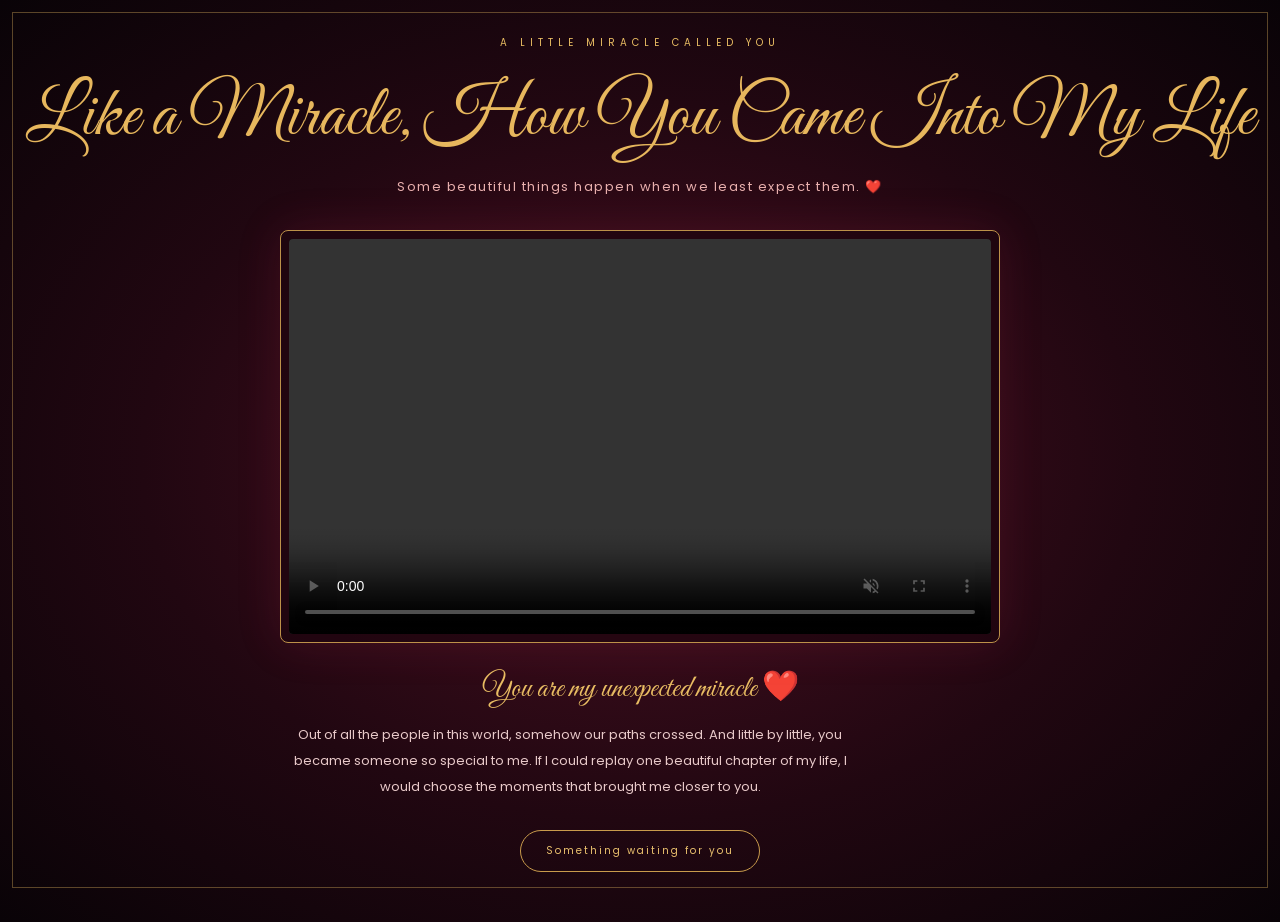
<file: html/miracle.html>
<!DOCTYPE html>
<html lang="en">

<head>
    <meta charset="UTF-8">
    <meta name="viewport" content="width=device-width, initial-scale=1.0">

    <title>Like a Miracle ❤️</title>

    <link href="https://fonts.googleapis.com/css2?family=Great+Vibes&family=Poppins:wght@300;400;500&display=swap"
        rel="stylesheet">

    <style>
        * {
            box-sizing: border-box;
            margin: 0;
            padding: 0;
        }

        body {
            min-height: 100vh;
            padding: 35px 18px 50px;
            display: flex;
            flex-direction: column;
            align-items: center;
            justify-content: center;
            overflow-x: hidden;
            background: radial-gradient(ellipse at center,
                    #4b1022,
                    #210711 55%,
                    #090307);
            color: #f9e8db;
            font-family: 'Poppins', sans-serif;
            text-align: center;
        }

        body::before {
            content: "";
            position: fixed;
            inset: 12px;
            border: 1px solid rgba(213, 171, 91, .4);
            pointer-events: none;
        }

        .eyebrow {
            color: #e9bd63;
            font-size: 10px;
            letter-spacing: 5px;
            margin-bottom: 22px;
        }

        h1 {
            font: normal clamp(40px, 7vw, 72px) 'Great Vibes', cursive;
            color: #e7b75d;
            line-height: 1.25;
            margin-bottom: 12px;
        }

        .subtitle {
            color: #e9b0ae;
            font-size: 13px;
            letter-spacing: 1.5px;
            margin-bottom: 32px;
            line-height: 1.8;
        }

        .video-frame {
            position: relative;
            width: min(720px, 92vw);
            padding: 8px;
            border: 1px solid #bd9149;
            border-radius: 8px;
            background: rgba(30, 5, 15, .7);
            box-shadow: 0 0 45px rgba(190, 44, 80, .16);
        }

        video {
            display: block;
            width: 100%;
            aspect-ratio: 16 / 9;
            object-fit: contain;
            background: #090307;
            border-radius: 4px;
        }

        .video-caption {
            color: #e9bd63;
            font: 30px 'Great Vibes', cursive;
            margin-top: 25px;
        }

        .message {
            max-width: 580px;
            color: #e8c9c9;
            font-size: 13px;
            line-height: 2;
            margin-top: 14px;
        }

        .back-button {
            display: inline-block;
            margin-top: 30px;
            padding: 12px 25px;
            border: 1px solid #c99b4c;
            border-radius: 30px;
            color: #eac16e;
            text-decoration: none;
            font-size: 10px;
            letter-spacing: 2px;
            transition: .3s;
        }

        .back-button:hover {
            background: #c99b4c;
            color: #200711;
        }

        .heart {
            position: fixed;
            bottom: -25px;
            z-index: -1;
            color: #d94367;
            pointer-events: none;
            animation: floatUp linear forwards;
        }

        @keyframes floatUp {
            to {
                transform: translateY(-110vh) rotate(360deg);
                opacity: 0;
            }
        }

        @media (max-width: 480px) {
            .eyebrow {
                letter-spacing: 3px;
            }

            .subtitle {
                font-size: 11px;
            }

            .video-caption {
                font-size: 26px;
            }
        }
    </style>
</head>

<body>

    <header>
        <p class="eyebrow">A LITTLE MIRACLE CALLED YOU</p>

        <h1>Like a Miracle, How You Came Into My Life</h1>

        <p class="subtitle">
            Some beautiful things happen when we least expect them. ❤️
        </p>
    </header>

    <main>
        <div class="video-frame">
            <video id="loveVideo" controls autoplay muted playsinline preload="metadata">
                <source src="../image/recap.mp4" type="video/mp4">
                Your browser does not support HTML video.
            </video>
        </div>

        <p class="video-caption">You are my unexpected miracle ❤️</p>

        <p class="message">
            Out of all the people in this world, somehow our paths crossed.
            And little by little, you became someone so special to me.
            If I could replay one beautiful chapter of my life,
            I would choose the moments that brought me closer to you.
        </p>

        <a href="../html/forever.html" class="back-button">
            Something waiting for you
        </a>
    </main>

    <script>
        function createHeart() {
            const heart = document.createElement("span");
            heart.className = "heart";
            heart.textContent = Math.random() > .5 ? "♥" : "✦";
            heart.style.left = Math.random() * 100 + "vw";
            heart.style.fontSize = (12 + Math.random() * 15) + "px";
            heart.style.animationDuration = (6 + Math.random() * 6) + "s";

            document.body.appendChild(heart);

            setTimeout(() => heart.remove(), 12000);
        }

        setInterval(createHeart, 700);
    </script>

</body>

</html>
</file>
<file: css/cupid.css>
/* Layout: one fixed full-screen stage inside a thin gold frame. Heart beats at centre, a golden Cupid enters bottom-left, the foil wish replaces the heart. */
:root {
    --night: #0a0307;
    --burgundy: #4a0f26;
    --ruby: #e0234e;
    --rose-gold: #f2a58f;
    --champagne: #ffe2b8;
    --gold: #f4c36b;
    --ivory: #fff6ea;
    --font-display: "Cormorant Garamond", "Playfair Display", Georgia, "Times New Roman", serif;
    --font-body: "Jost", system-ui, -apple-system, "Segoe UI", sans-serif;
    --font-hindi: "Tiro Devanagari Hindi", "Noto Sans Devanagari", "Mangal", serif;
    color-scheme: dark;
}

* {
    box-sizing: border-box;
}

html,
body {
    height: 100%;
}

body {
    margin: 0;
    background:
        radial-gradient(70% 52% at 50% 36%, rgba(176, 28, 70, .55), transparent 70%),
        radial-gradient(55% 45% at 12% 100%, rgba(150, 80, 30, .32), transparent 70%),
        radial-gradient(55% 45% at 92% 0%, rgba(120, 20, 70, .42), transparent 70%),
        linear-gradient(180deg, #15060d, var(--night));
    background-color: var(--night);
    color: var(--ivory);
    font-family: var(--font-body);
    padding-left: max(16px, env(safe-area-inset-left, 0px));
    padding-right: max(16px, env(safe-area-inset-right, 0px));
    padding-block: 0;
    overflow: hidden;
}

.stage {
    position: fixed;
    inset: 0;
    overflow: hidden;
}

#bg {
    position: absolute;
    inset: 0;
    width: 100%;
    height: 100%;
    z-index: 0;
    pointer-events: none;
}

#fx {
    position: absolute;
    inset: 0;
    width: 100%;
    height: 100%;
    z-index: 2;
    pointer-events: none;
}

.vignette {
    position: absolute;
    inset: 0;
    z-index: 0;
    pointer-events: none;
    background: radial-gradient(120% 90% at 50% 45%, transparent 55%, rgba(4, 1, 3, .75));
}

.frame {
    position: absolute;
    z-index: 1;
    pointer-events: none;
    inset: calc(12px + env(safe-area-inset-top, 0px)) calc(12px + env(safe-area-inset-right, 0px)) calc(12px + env(safe-area-inset-bottom, 0px)) calc(12px + env(safe-area-inset-left, 0px));
    border: 1px solid rgba(244, 195, 107, .32);
}

.frame::before {
    content: "";
    position: absolute;
    inset: 5px;
    border: 1px solid rgba(244, 195, 107, .14);
}

/* heart */
.heart-wrap {
    position: absolute;
    left: 50%;
    top: 38%;
    width: min(48vw, 220px);
    aspect-ratio: 100 / 90;
    translate: -50% -50%;
    z-index: 1;
}

.heart-wrap::before {
    content: "";
    position: absolute;
    inset: -45%;
    z-index: -1;
    border-radius: 50%;
    background: radial-gradient(circle, rgba(224, 35, 78, .5), rgba(244, 195, 107, .1) 48%, transparent 66%);
    animation: glow 1.15s ease-in-out infinite;
}

@keyframes glow {

    0%,
    100% {
        transform: scale(.92);
        opacity: .7
    }

    12% {
        transform: scale(1.12);
        opacity: 1
    }

    26% {
        transform: scale(.95)
    }

    40% {
        transform: scale(1.06)
    }
}

.pr {
    position: absolute;
    left: 50%;
    top: 50%;
    width: 88%;
    aspect-ratio: 1;
    translate: -50% -50%;
    border-radius: 50%;
    border: 1px solid rgba(244, 195, 107, .5);
    opacity: 0;
    animation: ripple 2.3s ease-out infinite;
    pointer-events: none;
}

.pr:nth-of-type(2) {
    animation-delay: 1.15s;
}

@keyframes ripple {
    0% {
        transform: scale(.7);
        opacity: .7
    }

    100% {
        transform: scale(2.3);
        opacity: 0
    }
}

.heart-wrap svg {
    width: 100%;
    height: 100%;
    overflow: visible;
    display: block;
    animation: thud 1.15s ease-in-out infinite;
    filter: drop-shadow(0 0 22px rgba(224, 35, 78, .6));
}

@keyframes thud {
    0% {
        transform: scale(1)
    }

    12% {
        transform: scale(1.17)
    }

    26% {
        transform: scale(1)
    }

    40% {
        transform: scale(1.1)
    }

    64%,
    100% {
        transform: scale(1)
    }
}

.heart-wrap.hit {
    animation: squash .6s ease-out;
}

.heart-wrap.hit svg {
    filter: drop-shadow(0 0 46px rgba(255, 214, 140, .95)) brightness(1.15);
}

@keyframes squash {
    0% {
        transform: none
    }

    28% {
        transform: scale(1.22, .9)
    }

    55% {
        transform: scale(.94, 1.08)
    }

    100% {
        transform: scale(1.12)
    }
}

.heart-wrap.gone {
    opacity: 0;
    scale: 1.3;
    transition: opacity .16s ease-out, scale .16s ease-out;
}

.heart-wrap.gone::before,
.heart-wrap.gone .pr {
    display: none;
}

.tw {
    animation: twinkle 1.8s ease-in-out infinite;
}

@keyframes twinkle {

    0%,
    100% {
        opacity: .2
    }

    50% {
        opacity: 1
    }
}

.ring {
    position: absolute;
    width: 40px;
    height: 40px;
    margin: -20px 0 0 -20px;
    border: 2px solid var(--rose-gold);
    border-radius: 50%;
    opacity: 0;
    pointer-events: none;
    z-index: 1;
}

.ring.go {
    animation: ring .8s ease-out;
}

.ring.r2.go {
    animation-delay: .15s;
    border-color: var(--gold);
}

@keyframes ring {
    from {
        opacity: .9;
        transform: scale(.5)
    }

    to {
        opacity: 0;
        transform: scale(9)
    }
}

.flash {
    position: absolute;
    inset: 0;
    z-index: 2;
    pointer-events: none;
    opacity: 0;
    background: radial-gradient(circle at var(--fx, 50%) var(--fy, 40%), rgba(255, 240, 205, .95), rgba(244, 195, 107, .3) 28%, transparent 58%);
}

.flash.go {
    animation: flash .9s ease-out;
}

@keyframes flash {
    0% {
        opacity: 0
    }

    14% {
        opacity: 1
    }

    100% {
        opacity: 0
    }
}

.rays {
    position: absolute;
    z-index: 1;
    width: min(120vw, 620px);
    aspect-ratio: 1;
    transform: translate(-50%, -50%);
    opacity: 0;
    pointer-events: none;
    background: repeating-conic-gradient(from 0deg, rgba(255, 214, 140, .5) 0 4deg, transparent 4deg 15deg);
    -webkit-mask-image: radial-gradient(circle, #000 0, transparent 64%);
    mask-image: radial-gradient(circle, #000 0, transparent 64%);
}

.rays.go {
    animation: rays 1.4s ease-out;
}

@keyframes rays {
    0% {
        opacity: 0;
        transform: translate(-50%, -50%) scale(.2) rotate(0)
    }

    18% {
        opacity: 1
    }

    100% {
        opacity: 0;
        transform: translate(-50%, -50%) scale(1.2) rotate(45deg)
    }
}

/* cupid: cut-out illustration that flies in from the top right */
.cupid {
    position: absolute;
    z-index: 3;
    right: max(4px, env(safe-area-inset-right, 0px));
    top: calc(6% + env(safe-area-inset-top, 0px));
    width: min(54vw, 240px);
    aspect-ratio: 468 / 512;
    transform: translate(120%, -70%);
    opacity: 0;
    transition: transform 1s cubic-bezier(.2, .9, .3, 1), opacity .5s;
}

.cupid::before {
    content: "";
    position: absolute;
    inset: -18%;
    z-index: -1;
    background: radial-gradient(circle, rgba(255, 205, 150, .34), rgba(255, 140, 170, .12) 45%, transparent 66%);
}

.cupid.in {
    transform: none;
    opacity: 1;
}

.cupid.out {
    transform: translate(130%, -60%) rotate(8deg);
    opacity: 0;
    transition: transform .9s ease-in, opacity .7s;
}

.cupid-fly {
    width: 100%;
    height: 100%;
    transform-origin: 50.64% 64.84%;
}

.cupid-img {
    display: block;
    width: 100%;
    height: 100%;
    user-select: none;
    -webkit-user-drag: none;
    translate: 0 0;
    transition: translate .22s ease-out;
    filter: drop-shadow(0 8px 14px rgba(0, 0, 0, .45)) drop-shadow(0 0 14px rgba(255, 200, 140, .35));
}

.cupid.float .cupid-img {
    animation: bob 2.6s ease-in-out infinite;
}

@keyframes bob {

    0%,
    100% {
        transform: translateY(0)
    }

    50% {
        transform: translateY(-6px)
    }
}

.arrow {
    position: absolute;
    left: 0;
    top: 0;
    opacity: 0;
    pointer-events: none;
    z-index: 4;
    overflow: visible;
    filter: drop-shadow(0 0 7px rgba(255, 214, 140, .95));
}

/* wish */
.wish {
    position: absolute;
    z-index: 4;
    left: 0;
    right: 0;
    top: 41%;
    transform: translateY(-50%);
    padding-left: max(28px, env(safe-area-inset-left, 0px));
    padding-right: max(28px, env(safe-area-inset-right, 0px));
    display: flex;
    flex-direction: column;
    align-items: center;
    gap: 14px;
    text-align: center;
    pointer-events: none;
}

.wish[hidden] {
    display: none !important;
}

.eyebrow {
    margin: 0;
    font: 400 .72rem/1 var(--font-body);
    letter-spacing: .38em;
    text-transform: uppercase;
    color: var(--gold);
    animation: fade 1s .1s both;
}

.wish h1 {
    margin: 0;
    font-family: var(--font-display);
    font-style: italic;
    font-weight: 600;
    line-height: 1.02;
    display: flex;
    flex-direction: column;
    align-items: center;
}

.foil {
    display: block;
    background: linear-gradient(100deg, #b8741f 0%, #ffe9a8 22%, #fff8e1 38%, #e8b455 55%, #a8661a 75%, #ffe9a8 100%);
    background-size: 260% 100%;
    -webkit-background-clip: text;
    background-clip: text;
    color: transparent;
    filter: drop-shadow(0 0 18px rgba(244, 195, 107, .35));
    animation: reveal 1.4s cubic-bezier(.2, .8, .2, 1) both, shine 5s linear 1.4s infinite;
}

@supports not ((-webkit-background-clip: text) or (background-clip: text)) {
    .foil {
        color: var(--gold);
    }
}

.w1 {
    font-size: clamp(1.9rem, 8vw, 2.8rem);
    font-weight: 500;
    animation-delay: .25s, 1.65s;
}

.w2 {
    font-size: clamp(3.4rem, 16vw, 6rem);
    animation-delay: .6s, 2s;
}

@keyframes reveal {
    from {
        opacity: 0;
        letter-spacing: .3em;
        filter: blur(10px);
        transform: translateY(10px)
    }

    to {
        opacity: 1;
        letter-spacing: 0;
        filter: blur(0);
        transform: none
    }
}

@keyframes shine {
    from {
        background-position: 0% 0
    }

    to {
        background-position: 260% 0
    }
}

.sep {
    display: flex;
    align-items: center;
    gap: 12px;
    animation: fade 1s 1.1s both;
}

.sep i {
    display: block;
    width: clamp(40px, 16vw, 90px);
    height: 1px;
    background: linear-gradient(90deg, transparent, rgba(244, 195, 107, .85));
}

.sep i:last-child {
    transform: scaleX(-1);
}

.sep b {
    display: block;
    width: 7px;
    height: 7px;
    background: var(--gold);
    transform: rotate(45deg);
    box-shadow: 0 0 10px rgba(244, 195, 107, .8);
}

.name {
    margin: 0;
    font-family: var(--font-display);
    font-style: italic;
    font-weight: 500;
    font-size: clamp(1.9rem, 8vw, 2.7rem);
    color: var(--rose-gold);
    animation: fade 1s 1.3s both;
}

.line {
    margin: 0;
    max-width: 32ch;
    font: 300 1.02rem/1.65 var(--font-body);
    letter-spacing: .02em;
    color: #f3dcd0;
    animation: fade 1s 1.6s both;
    text-wrap: balance;
    text-shadow: 0 0 10px rgba(10, 3, 7, .95), 0 0 22px rgba(10, 3, 7, .8);
}

.hindi {
    margin: 0;
    font-family: var(--font-hindi);
    font-size: 1.2rem;
    color: var(--gold);
    animation: fade 1s 1.9s both;
    text-shadow: 0 0 12px rgba(10, 3, 7, .9);
}

@keyframes fade {
    from {
        opacity: 0;
        transform: translateY(8px)
    }
}

.replay {
    position: absolute;
    z-index: 7;
    left: 50%;
    translate: -50% 0;
    bottom: calc(34px + env(safe-area-inset-bottom, 0px));
    font: 400 .78rem var(--font-body);
    letter-spacing: .28em;
    text-transform: uppercase;
    color: var(--gold);
    background: rgba(10, 3, 7, .4);
    border: 1px solid rgba(244, 195, 107, .55);
    border-radius: 999px;
    padding: 12px 26px;
    cursor: pointer;
}

.replay[hidden] {
    display: none !important;
}

.replay:hover {
    background: rgba(244, 195, 107, .14);
}

.replay:focus-visible {
    outline: 2px solid var(--champagne);
    outline-offset: 3px;
}

/* tall phone screens: heart sits lower so Cupid has room above it */
@media (max-aspect-ratio: 4/5) {
    .heart-wrap {
        top: 46%;
    }

    .wish {
        top: 44%;
    }

    .cupid {
        width: min(46vw, 240px);
        top: calc(4% + env(safe-area-inset-top, 0px));
    }
}

@media (prefers-reduced-motion: reduce) {

    .heart-wrap svg,
    .heart-wrap::before,
    .pr,
    .cupid-img,
    .tw,
    .foil {
        animation: none !important;
    }

    .cupid {
        transition: none;
    }
}
</file>
